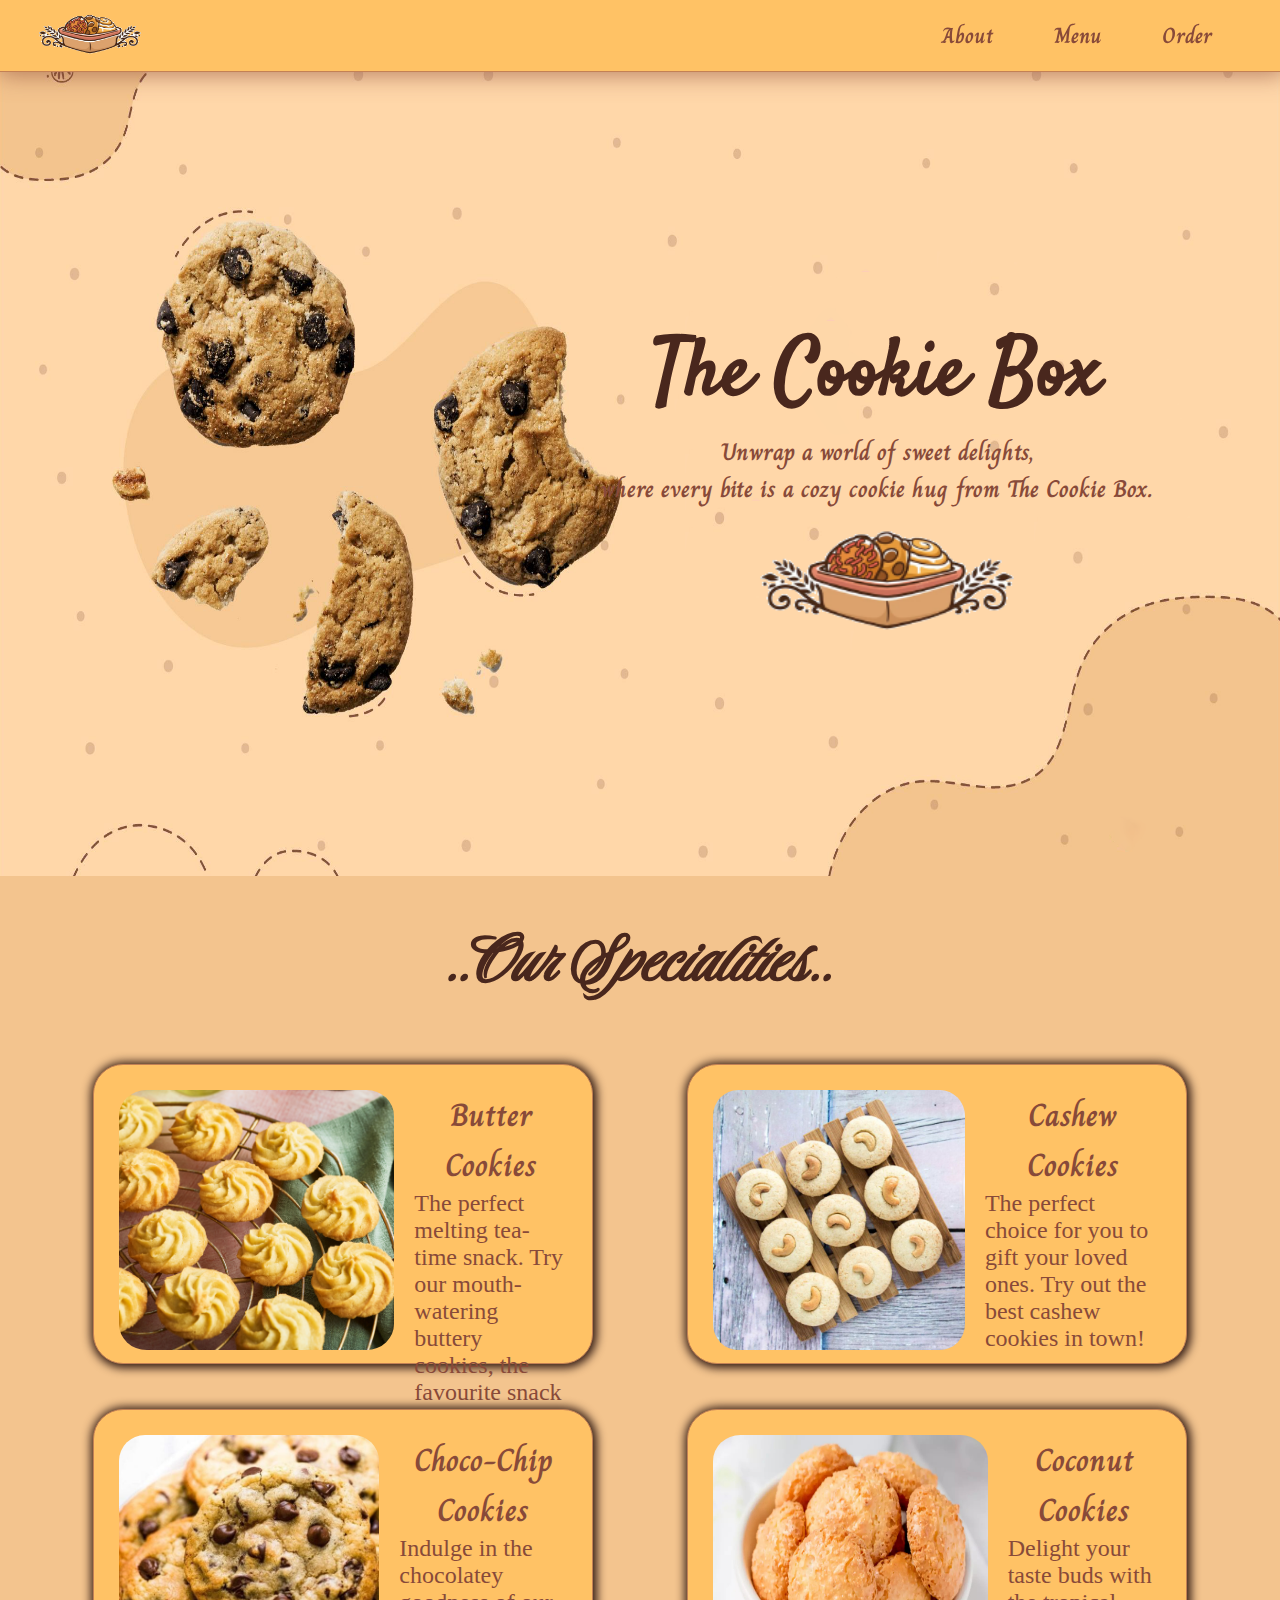
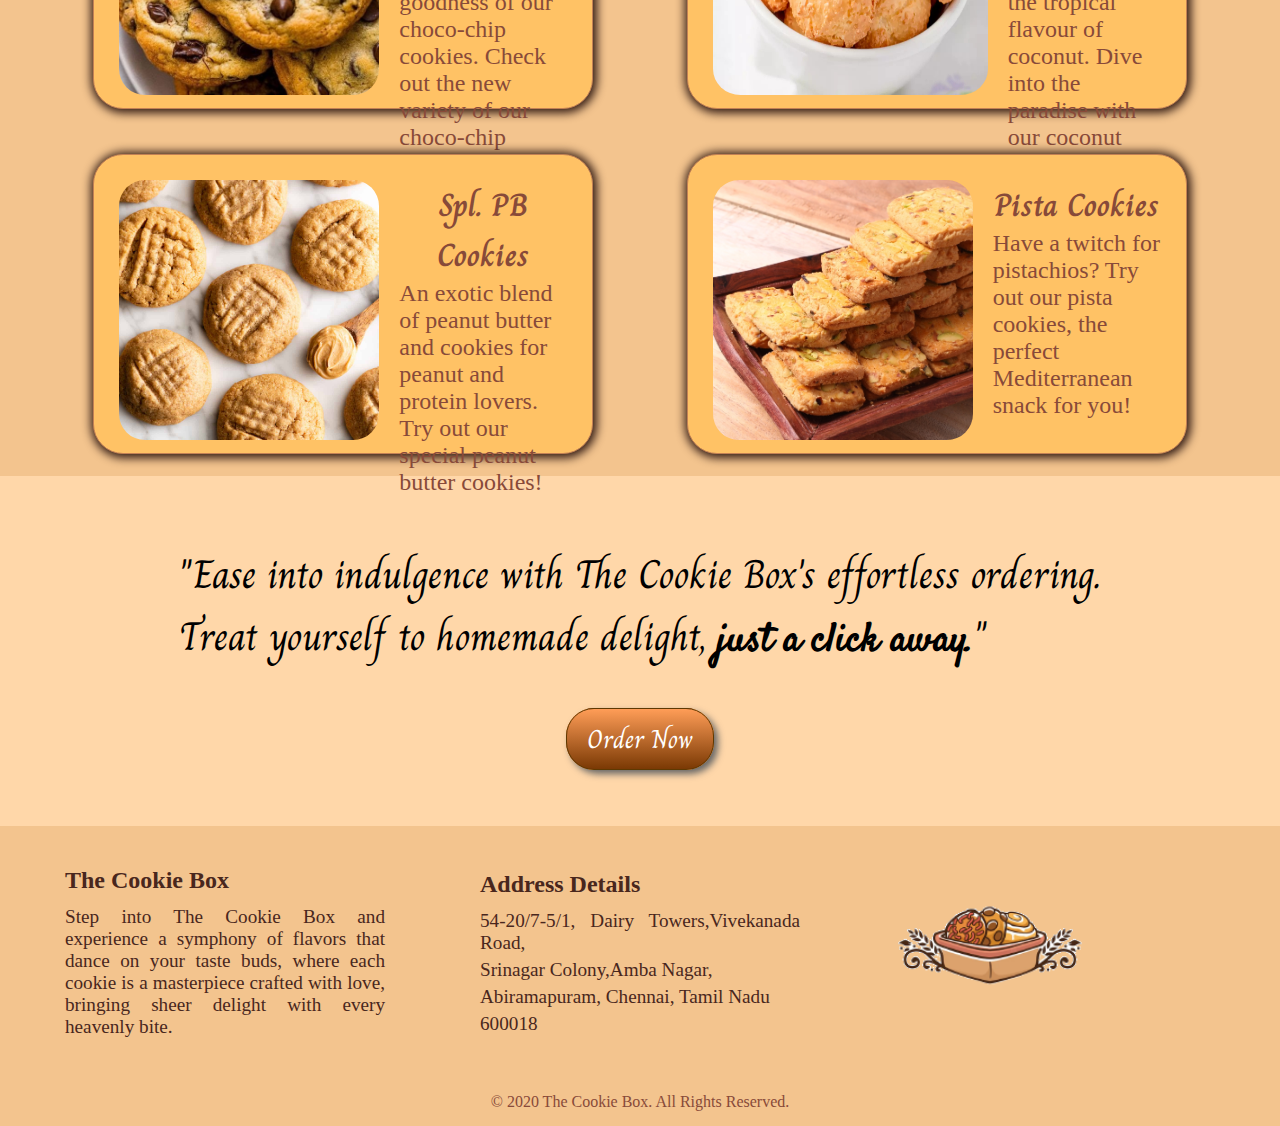
<file: index.html>
<!DOCTYPE html>
<html lang="en">

<head>
  <meta charset="UTF-8">
  <meta name="viewport" content="width=device-width, initial-scale=1.0">
  <link href="https://fonts.googleapis.com/css2?family=Charm&family=Luxurious+Script&family=Satisfy&display=swap"
    rel="stylesheet">
  <link rel="stylesheet" href="css/styles.css">
  <link rel="icon" href="img/logo.png">
  <title>Cookie Box</title>
</head>

<body>
  <div class="container">

    <!-- Header -->
    <div class="header-container">
      <div class="header-logo">
        <img src="img/logo.png" alt="logo">
      </div>
      <div class="header-menu">
        <ul>
          <li><a href="#main">About</a></li>
          <li><a href="#menu">Menu</a></li>
          <li><a href="#order">Order</a></li>
        </ul>
      </div>
    </div>

    <!-- Main -->
    <div class="main-container" id="main">
      <div class="main">
        <h1 class="heading">The Cookie Box</h1>
        <p class="subheading">Unwrap a world of sweet delights,<br /> where every bite is a cozy cookie hug from The
          Cookie Box.</p>
        <div class="main-image">
          <img src="img/logo.png" alt="cookie">
        </div>
      </div>
    </div>

    <!-- Menu -->
    <div class="menu-container" id="menu">
      <div class="menu-heading">
        <p>..Our Specialities..</p>
      </div>
      <div class="menu-row">

        <div class="box box1">
          <img src='img\butter.jpg' />
          <div class="box-text">
            <p>
              Butter Cookies
            </p>
            <span>
              The perfect melting tea-time snack. Try our mouth-watering buttery cookies, the favourite snack of all
              time!
            </span>
          </div>
        </div>

        <div class="box box2">
          <img src='img\cashew.jpg' />
          <div class="box-text">
            <p>
              Cashew Cookies
            </p>
            <span>
              The perfect choice for you to gift your loved ones. Try out the best cashew cookies in town!
            </span>
          </div>
        </div>
      </div>
      <div class="menu-row">
        <div class="box box3">
          <img src='img\choco-chips.jpg' />
          <div class="box-text">
            <p>
              Choco-Chip Cookies
            </p>
            <span>
              Indulge in the chocolatey goodness of our choco-chip cookies. Check out the new variety of our choco-chip
              cookies!
            </span>
          </div>
        </div>
        <div class="box box4">
          <img src='img\coconut.jpg' />
          <div class="box-text">
            <p>
              Coconut Cookies
            </p>
            <span>
              Delight your taste buds with the tropical flavour of coconut. Dive into the paradise with our coconut
              cookies!
            </span>
          </div>
        </div>
      </div>
      <div class="menu-row">
        <div class="box box5">
          <img src='img\peanut-butter.jpg' />
          <div class="box-text">
            <p>
              Spl. PB Cookies
            </p>
            <span>
              An exotic blend of peanut butter and cookies for peanut and protein lovers. Try out our special peanut
              butter cookies!
            </span>
          </div>
        </div>
        <div class="box box6">
          <img src='img\pista.jpg' />
          <div class="box-text">
            <p>
              Pista Cookies
            </p>
            <span>
              Have a twitch for pistachios? Try out our pista cookies, the perfect Mediterranean snack for you!
            </span>
          </div>
        </div>
      </div>

    </div>


    <!-- Order -->
    <div class="order-container" id="order">
      <p class="content">"Ease into indulgence with The Cookie Box's effortless ordering.<br /> Treat yourself to
        homemade
        delight,<span class="content-span"> just a click away.</span>"</p>
      <div class="order-button">
        <a href="order.html">Order Now</a>
      </div>
    </div>

    <!-- Footer -->
    <div class="footer-container">

      <div class="footer-flex">

        <div class="footer-content">
          <h2>The Cookie Box</h2>
          <p>
            Step into The Cookie Box and experience a symphony of flavors that dance on your taste buds, where each
            cookie is a masterpiece crafted with love, bringing sheer delight with every heavenly bite.
          </p>
        </div>

        <div class="footer-address">
          <h2>Address Details</h2>
          <p>54-20/7-5/1, Dairy Towers,Vivekanada Road,</p>
          <p>Srinagar Colony,Amba Nagar,</p>
          <p>Abiramapuram, Chennai, Tamil Nadu</p>
          <p>600018</p>
        </div>

        <div class="footer-logo">
          <img src="img/logo.png" alt="logo">
        </div>

      </div>

      <div class="footer-end">
        <p>© 2020 The Cookie Box. All Rights Reserved.</p>
      </div>

    </div>

  </div>

</body>

</html>
</file>
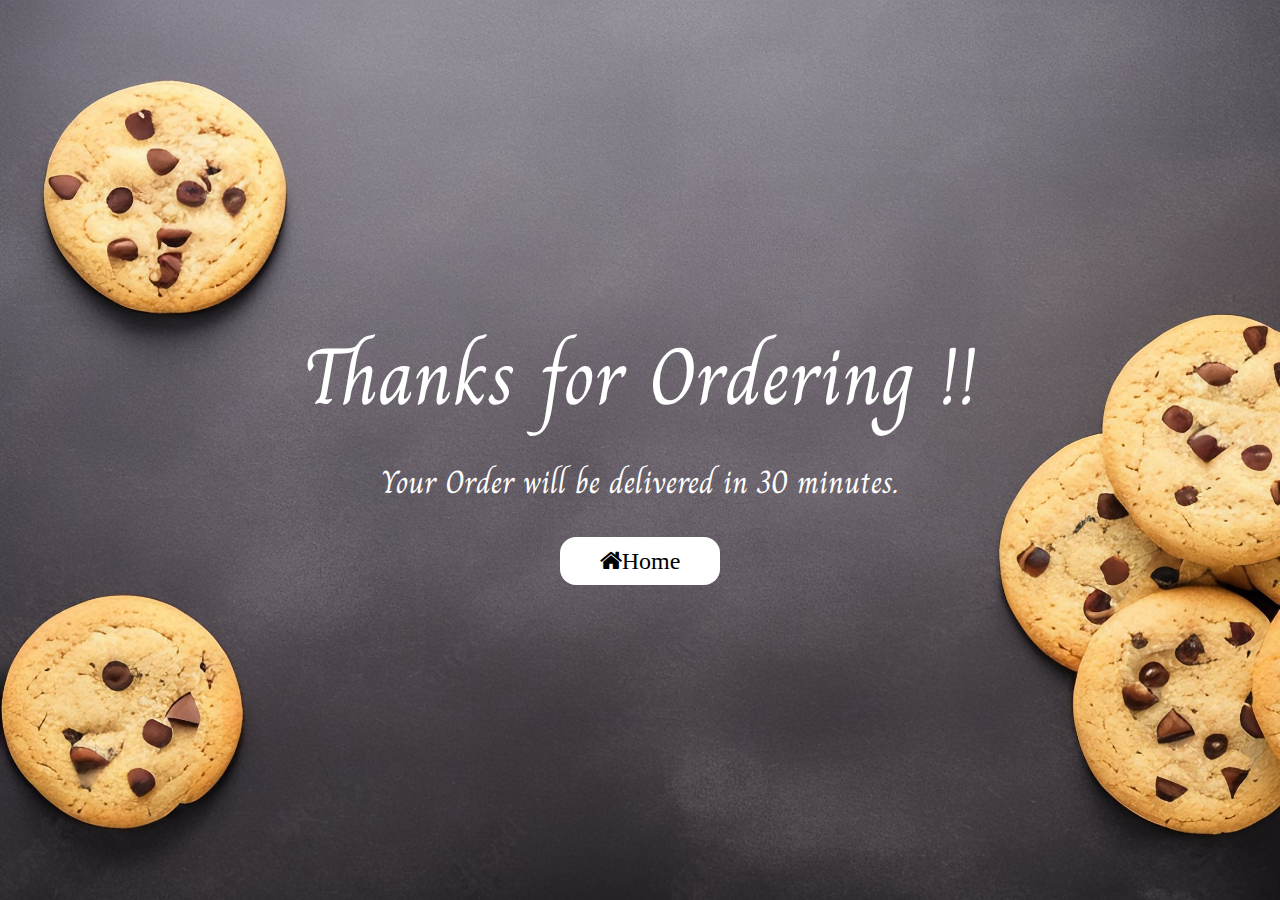
<file: order.html>
<!DOCTYPE html>
<html lang="en">

<head>
  <meta charset="UTF-8">
  <meta name="viewport" content="width=device-width, initial-scale=1.0">
  <link href="https://fonts.googleapis.com/css2?family=Charm&family=Luxurious+Script&family=Satisfy&display=swap"
    rel="stylesheet">
  <link rel="icon" href="img/logo.png">
  <link rel="stylesheet" href="https://cdnjs.cloudflare.com/ajax/libs/font-awesome/4.7.0/css/font-awesome.min.css">
  <title>Cookie Box</title>
  <style>
    *{
        padding: 0;
        margin:0;
    }
    
    .order-body{
        width: 100vw;
        height: 100vh;
        background-image: url("../img/cookie-background.jpg");
        background-size: cover;
        background-repeat: no-repeat;
        display: flex;
        flex-direction: column;
        justify-content: center;
        align-items: center;
    }
    .order{
        font-family: 'Charm', cursive;
        font-size: 5rem;
        color: #fff;
    }
    .order-para{
        font-family: 'Charm', cursive;
        font-size: 2rem;
        color: #fff;
    }
    .home-button{
        margin-top: 30px;
        width: 10rem;
        height: 3rem;
        background-color: #fff;
        border-radius: 1rem;
        display: flex;
        justify-content: center;
        align-items: center;
        font-size: 1.5rem;
        color: #000;
        cursor: pointer;
    }
    .home-link{
        text-decoration: none;
        color: #000;
    }
    .home-link:hover{
        transform: scale(1.1);
        font-weight: bold;
    }
    
  </style>
</head>
<body>
    <div class="order-container">
    <div class="order-body">
        <p class="order">Thanks for Ordering !!</p><br/>
        <p class="order-para">Your Order will be delivered in 30 minutes.</p>
        <div class="home-button"><a class='home-link' href="./index.html"><i class="fa fa-home">Home</i></a></div>
    </div>
</div>
</body>
</html>
</file>
<file: css/styles.css>
*{
    padding: 0;
    margin:0;
    scroll-behavior: smooth;
}

/* HEADER  */
.header-container{
    background-color: #ffc265;
    padding: 2px;
    display: flex;
    justify-content: space-between;
    border-bottom:1px solid #c38154;
    position: fixed;
    width: 100%;
    box-shadow: 0px 1px 25px 1px #91513eaf;
}
.header-logo{
    display: flex;
    justify-content: center;
    align-items: center;
    padding:0;
}
.header-logo img{
    width: 60%;
    height: 90%;
}
.header-menu{
    display: flex;
    justify-content: center;
    margin: 0 30px;
}
.header-menu ul{
    display: flex;
    align-items: center;
    width: 100%;
    padding: 0 10px;
    list-style-type: none;
}
.header-menu ul>li{
    display: flex;
    justify-content:flex-end;
    width: 100%;
    padding: 0 10px;
    margin:0 20px;
}
.header-menu ul li a{
    color:#884a39;
    text-decoration: none;
    font-size: 22px;
    font-weight: 700;
    font-family: 'Charm', cursive;
}

/* MAIN */
.main-container{
    width: 100%;
    padding-top:75px ;
    height: 89vh;
    background-image: url("../img/background.png");
    background-size: 100vw 100vh;
    display: flex;
    justify-content: flex-end;
}
.main{
    margin-right: 10%;
    display: flex;
    flex-direction: column;
    justify-content: center;
    align-items: center;
}
.main .heading{
    font-size: 5rem;
    font-family: 'Satisfy', cursive;
    color: #49271d;
}

.main .subheading{
    font-size: 1.5rem;
    font-family: 'Charm', cursive;
    font-weight: 600;
    text-align: center;
    color:#884a39;
}
.main img{
    width: 110%;
    height: 120%;
}

/* MENU*/
.menu-container{
    display: flex;
    flex-direction: column;
    width: 100%;
    height:1200px;
    background-color: #f3c48e;
    justify-content: space-around;
}
.menu-heading{
    display: flex;
    justify-content: center;
    align-items: center;
    width: 100%;
    height: 10%;
    font-size: 5rem;
    font-weight: 600;
    font-family: 'Luxurious Script', cursive;
    color: #49271d;
}
.menu-row{
    display: flex;
    flex-direction: row;
    width:100%;
    height:25%;   
    justify-content: space-evenly;
}
.box{
    width:35%;
    padding:25px;
    border: 1px solid #c38154;
    display:flex;
    justify-content:space-evenly;
    align-items: flex-start;
    font-family: 'Charm', cursive;
    font-size: 2rem;
    font-weight: 600;
    color: #884a39;
    background-color: #ffc265;
    border-radius: 30px;
    box-shadow:1px 1px 10px 3px #311a13;
  
}
.box p{
    text-align: center;
}
.box-text{
    display: flex;
    flex-direction: column;
  
}
.box-text span{
    font-size: 1.5rem;
    font-weight:500;
    font-family: 'vollkorn';
    text-align: left;
}
.box img{
    width:275px;
    height:260px;
    border-radius: 10%;
    margin-right:20px;
}
.box img:hover{
    box-shadow:1px 1px 7px 1px #311a13;
    
}
.box p:hover{
    transform: scale(1.25);
}


/* ORDER */
.order-container{
    width: 100%;
    height: 350px;
    display: flex;
    flex-direction: column;
    justify-content: center;
    align-items: center;
    background-color: #ffd7a9;
}

.content{
    font-family: 'Charm', cursive;
    font-size: 2.5rem;
}

.content-span{
    color: #000000;
    font-weight: 600;
    font-family: 'Satisfy', cursive;
}

.order-button{
    margin-top: 3rem;
}

.order-button a {
    background: #ff9d57;
    background-image: linear-gradient(to bottom, #ff9d57, #7a3904);
    border-radius: 28px;
    box-shadow: 4px 4px 7px #666666;
    font-family: 'Charm', cursive;
    color: #ffffff;
    font-size: 26px;
    padding: 10px 20px 10px 20px;
    border: solid #5e3902 1px;
    text-decoration: none;
  }
  
  .order-button a:hover {
    background: #fca956;
    text-decoration: none;
    color:#000000;
    font-family: 'Satisfy', cursive;
  }

/* FOOTER */
.footer-container{
    height: 300px;
    background-color:#f3c48e;
    display: flex;
    flex-direction: column;
    justify-content: space-between;
}

.footer-flex{
    padding: 3rem 0;
    width: 100%;
    height: 50%;
    color: #49271d;
    display: flex;
    justify-content: space-evenly;
    align-items: center;
}

.footer-flex h2{
    margin:12px 0;
}

.footer-flex p{
    font-size: 1.2rem;
    text-align: justify;
    margin:5px 0;
}

.footer-flex div{
    width: 25%;
    margin:30px;
}

.footer-logo img{
    width: 60%;
    height: 70%;
}

.footer-end{
    display: flex;
    color: #884a39;
    align-items: center;
    margin:15px auto;
}
</file>
